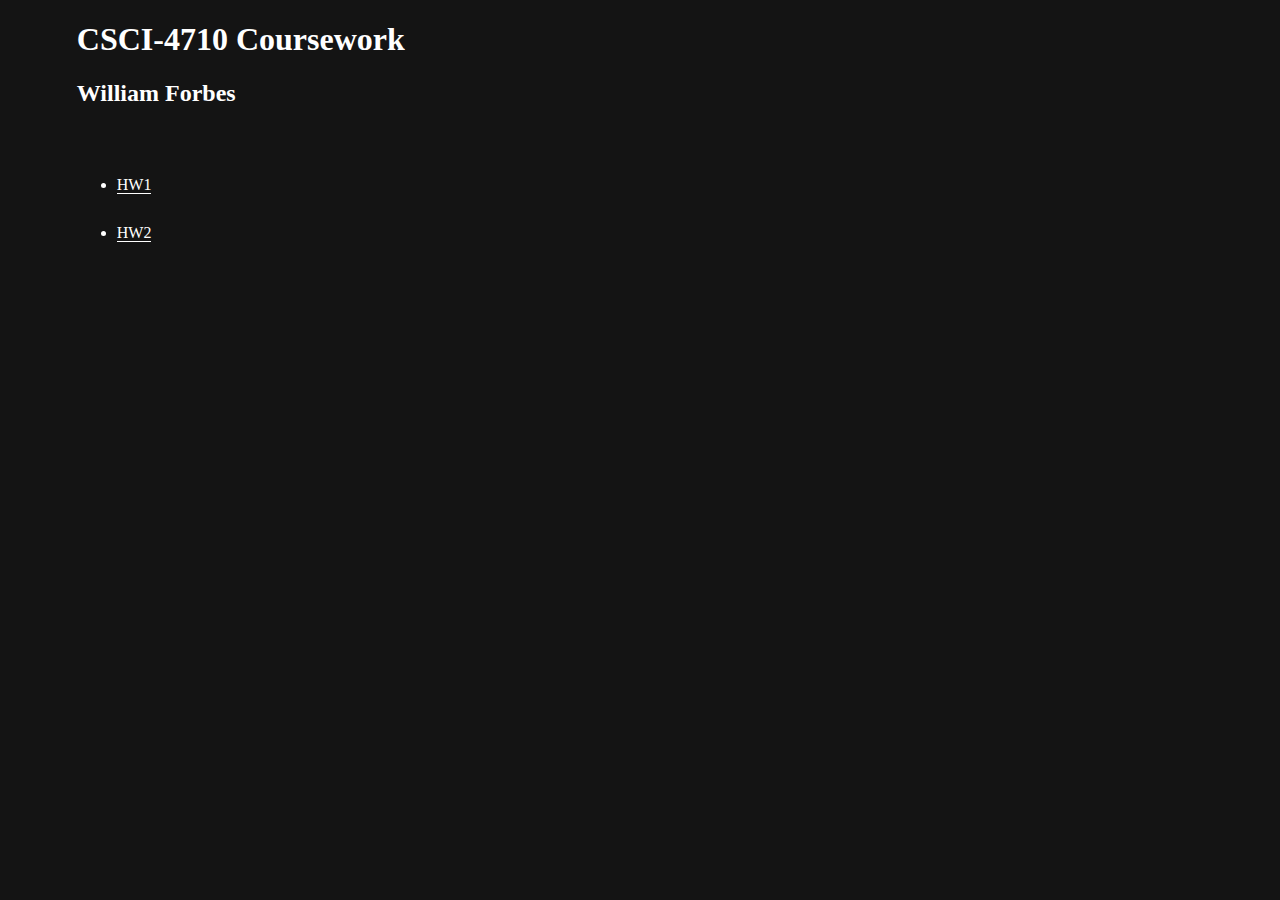
<file: default.html>
<!DOCTYPE html>
<html lang="en">
  <head>
    <meta charset="UTF-8" />
    <meta name="viewport" content="width=device-width, initial-scale=1.0" />
    <link rel="stylesheet" href="./default.css" />
    <title>CSCI-4710</title>
  </head>
  <body>

    <main>
      <h1>CSCI-4710 Coursework</h1>
      <h2>William Forbes</h3>

      <br />

      <ul>
        <li><a href="HW1/index.html">HW1</a></li>
        <li><a href="HW2/index.html">HW2</a></li>
      </ul>
    </main>

  </body>
</html>
</file>
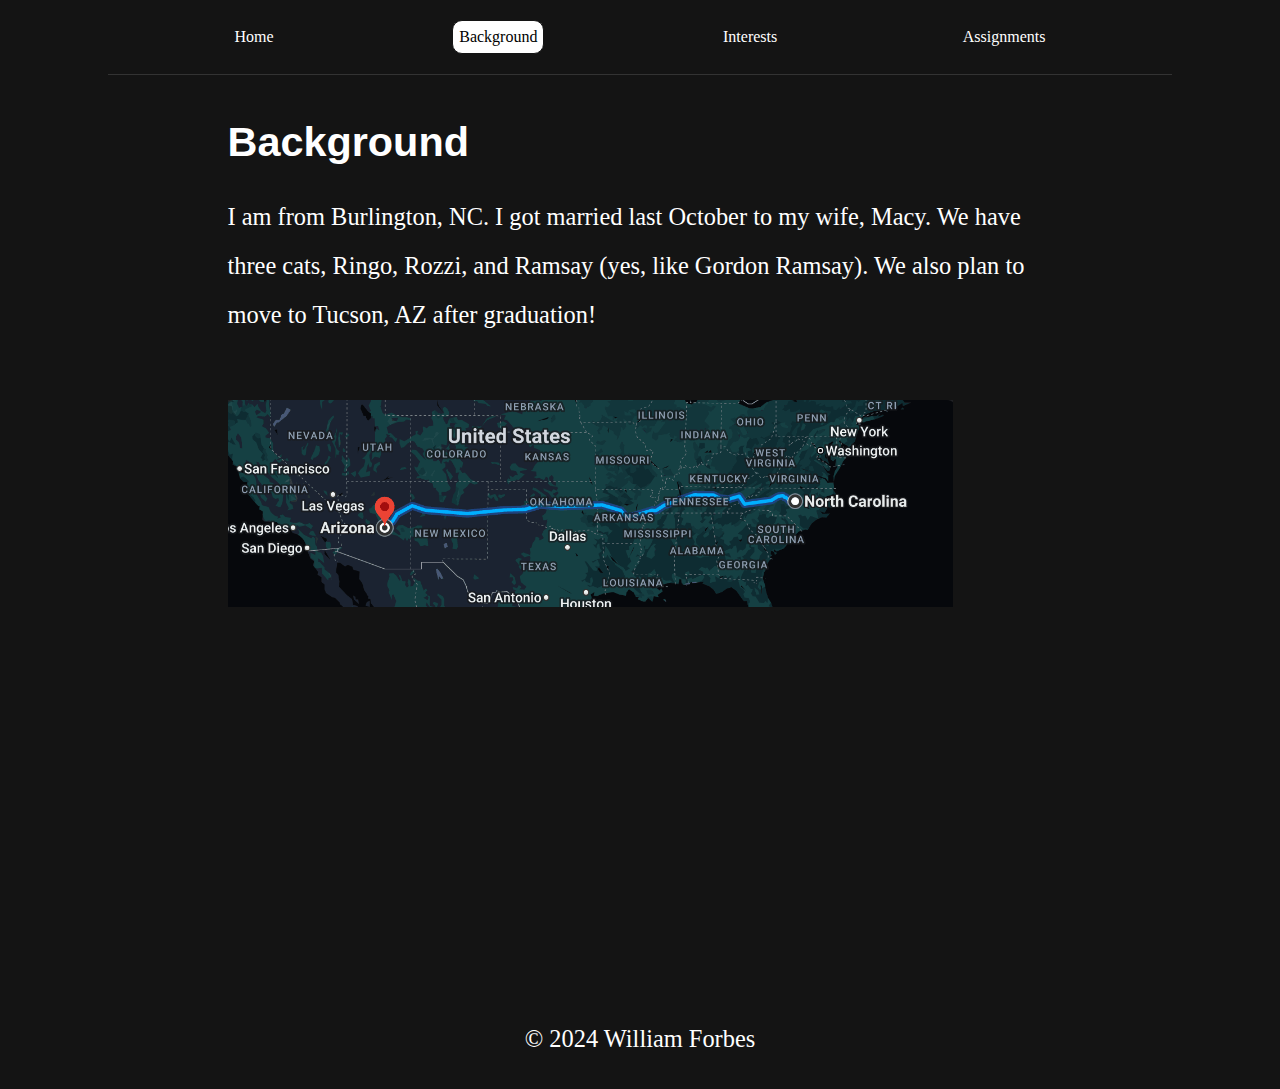
<file: HW2/background.html>
<!DOCTYPE html>
<html lang="en">
<head>
    <meta charset="UTF-8">
    <meta name="viewport" content="width=device-width, initial-scale=1.0">
    <link rel="stylesheet" href="index.css" />
    <link rel="preload" href="./assets/NC2AZ.png" as="image" />
    <title>Background</title>
</head>
<body>

    <nav>
        <ul>
          <li><a href="index.html">Home</a></li>
          <li class="li-active"><a class="a-active" href="background.html">Background</a></li>
          <li><a href="interests.html">Interests</a></li>
          <li><a href="../default.html">Assignments</a></li>
        </ul>
    </nav>

    <main class="content-container">

        <h1>Background</h1>
        <p>
            I am from Burlington, NC. I got married last October to my wife, Macy. 
            We have three cats, Ringo, Rozzi, and Ramsay (yes, like Gordon Ramsay).
            We also plan to move to Tucson, AZ after graduation!
        </p>
        <br />
        <br />

        <img src="./assets/NC2AZ.png" alt="NC to AZ" />
    </main>
    <footer>
      <p>© 2024 William Forbes</p>
    </footer>
</body>
</html>
</file>
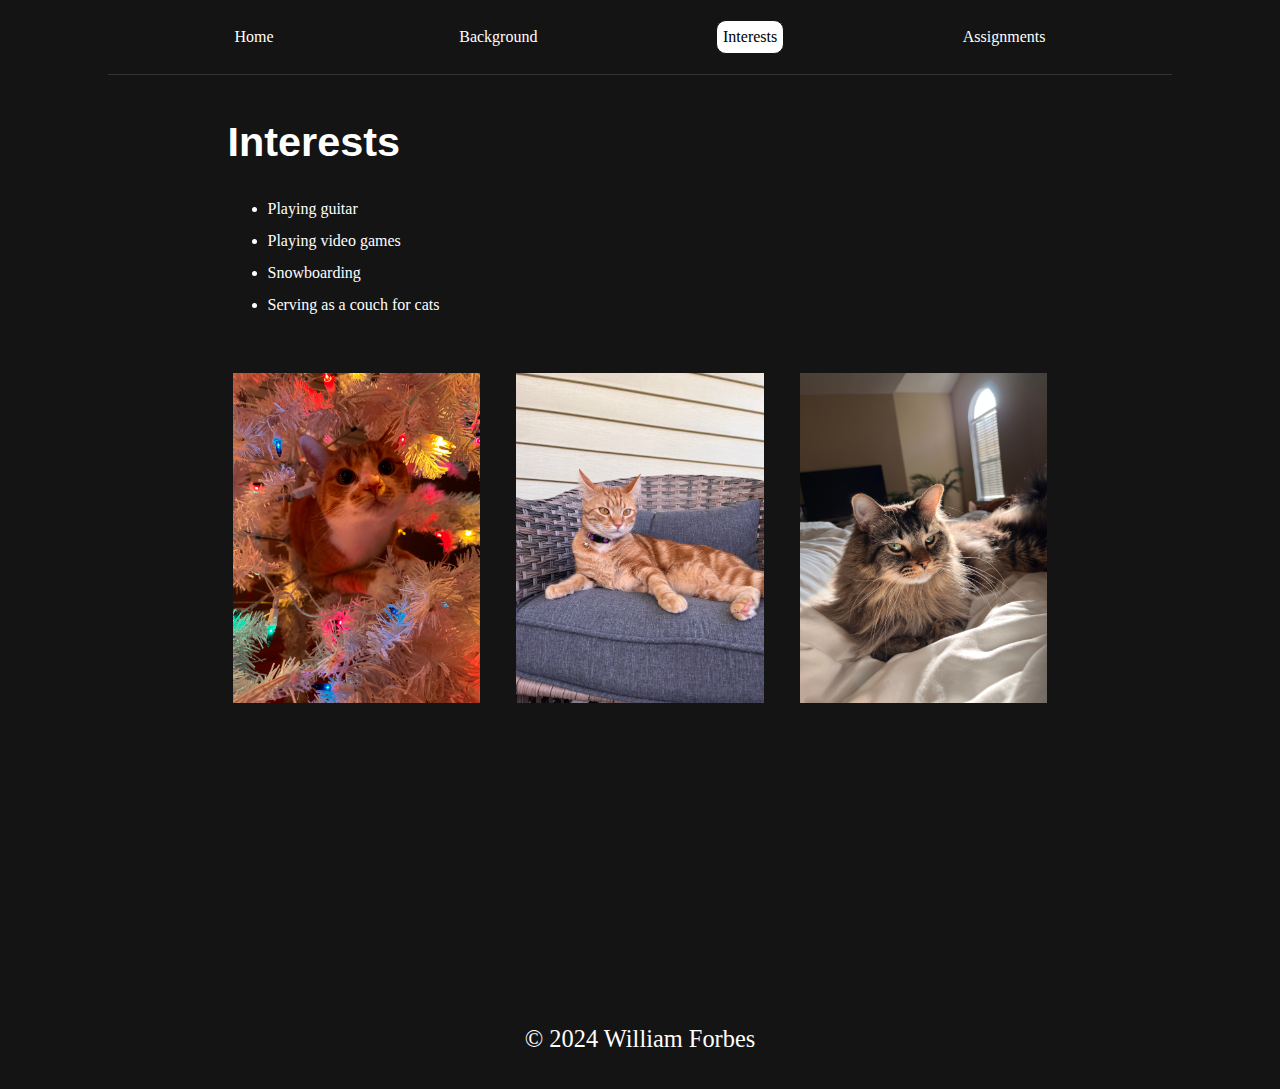
<file: HW2/interests.html>
<!DOCTYPE html>
<html lang="en">
<head>
    <meta charset="UTF-8">
    <meta name="viewport" content="width=device-width, initial-scale=1.0">
    <link rel="stylesheet" href="index.css" />
    <link rel="preload" href="./assets/Ringo.jpg" as="image" />
    <link rel="preload" href="./assets/Rozzi.jpg" as="image" />
    <link rel="preload" href="./assets/Ramsay.jpg" as="image" />

    <title>Interests</title>
</head>
<body>

    <nav>
        <ul>
          <li><a href="index.html">Home</a></li>
          <li><a href="background.html">Background</a></li>
          <li class="li-active"><a class="a-active" href="interests.html">Interests</a></li>
          <li><a href="../default.html">Assignments</a></li>
        </ul>
    </nav>

    <main class="content-container">

        <h1>Interests</h1>
        <ul>
            <li>Playing guitar</li>
            <li>Playing video games</li>
            <li>Snowboarding</li>
            <li>Serving as a couch for cats</li>
        </ul>

        <br />
        <br />

        <div class="imageCarosel">
            <img class="image" src="./assets/Ringo.jpg" alt="Ringo" />
            <img class="image" src="./assets/Rozzi.jpg" alt="Rozzi" />
            <img class="image" src="./assets/Ramsay.jpg" alt="Ramsay" />
        </div>
    </main>
    <footer>
        <p>© 2024 William Forbes</p>
    </footer>
    
</body>
</html>
</file>
<file: default.css>
.html,
body {
  margin: 0;
  padding: 0;

  background-color: #141414;
  font-family: fell, Georgia, Cambria, "Times New Roman", Times, serif;
  color: white;
}

main {
    margin-inline: 6vw;
}

h1 {
}

ul {
    line-height: 3;
}

a {
    text-decoration: none;
    color: white;
    border-bottom: 1px solid white;
}

a:hover {
    color: #999999;
}
</file>
<file: HW2/index.css>
.html,
body {
  margin: 0;
  padding: 0;

  display: flex;
  flex-direction: column;
  align-items: center;
  justify-content: center;
  background-color: #141414;
  font-family: fell, Georgia, Cambria, "Times New Roman", Times, serif;
  color: white;
}

nav {
  display: flex;
  justify-content: center;

  width: 80%;
  padding: 20px;
  border-bottom: 1px solid #333333;
  margin-bottom: 1em;
}

nav > ul {
  display: flex;
  flex-direction: row;
  justify-content: space-between;
  list-style-type: none;
  width: 100%;
  max-width: 825px;
  margin: 0;
  padding: 0;
}

nav > ul > li {
  padding-inline: 6px;
  border: 1px solid #141414;
  border-radius: 10px;
}

nav > ul > li:hover {
  background-color: #141414;
  border: 1px solid white;
}

a {
  text-decoration: none;
  color: white;
}

.li-active {
  background-color: white;
}

.li-active:hover {
  background-color: white;
}

.li-active:hover > a {
  color: black;
}

.a-active {
  color: black;
}

.content-container {
  min-height: 100vh;
  max-width: 825px;
  margin-inline: 6vw;
}

h1 {
  font-size: calc(35px + 0.5vw);
  font-family: sohne, "Helvetica Neue", Helvetica, Arial, sans-serif;
  font-weight: 700;
}

h3 {
  font-size: calc(20px + 0.5vw);
  font-family: sohne, "Helvetica Neue", Helvetica, Arial, sans-serif;
}

img {
  max-width: 100%;
}

p {
  font-size: calc(18px + 0.5vw);
  line-height: 2;
}

ul {
  line-height: 2;
}

.imageCarosel {
  display: flex;
  flex-direction: row;
  justify-content: space-around;
  gap: 25px
}

.image {
  max-width: 30%;
}
</file>
